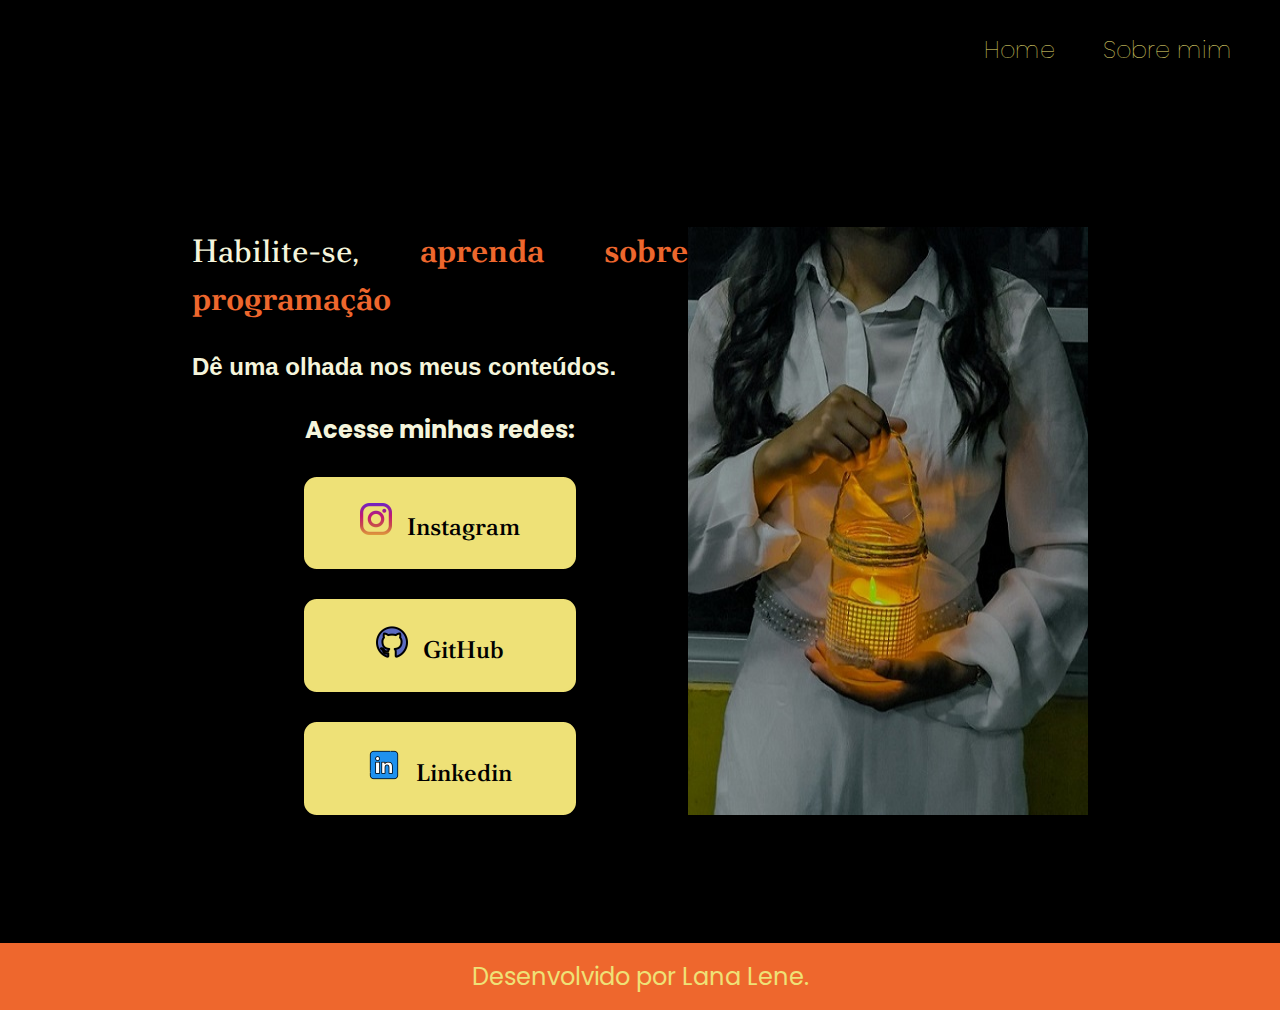
<file: index.html>
<!DOCTYPE html>
<html lang="pt-Br">
<head>
    <meta charset="UTF-8">
    <meta http-equiv="X-UA-Compatible" content="IE=edge">
    <meta name="viewport" content="width=device-width, initial-scale=1.0">
    <title>Portifólio Lana Lene</title>
    <link rel="stylesheet" href="style.css">
    <link rel="stylesheet" href="sobre_mim.html">
    <link rel="stylesheet" type="text/css" href="estilos/style.css">
</head>

<body>
    <header class="cabecalho">
        <nav class="cabecalho-menu">
            <a class="cabecalho-menu-item" href="#">Home</a>
            <a class="cabecalho-menu-item" href="sobre_mim.html">Sobre mim</a>
        </nav>
    </header>
    <main class="apresentacao">
        <section class="apresentacao-conteudo">
            <h1 class="apresentacao-conteudo-titulo">Habilite-se,
                <strong class="apresentacao-conteudo-titulo-destaque">aprenda sobre programação</strong>
            </h1>
            <h4 class="apresentacao-conteudo-texto">Dê uma olhada nos meus conteúdos.
            </h4>
            <div class="apresentacao-buttom">
                <h2 class="apresentacao-buttom-subtitulo">Acesse minhas redes: </h2>
                <a class="apresentacao-buttom-link" href="https://www.instagram.com/lanalene_" target="_blank">
                    <img class="apresentacao-buttom-link-icon" img src="imagem/instagram.png">
                    Instagram</a>
                <a class="apresentacao-buttom-link" href="https://github.com/Lanalene" target="_blank">
                    <img class="apresentacao-buttom-link-icon" img src="imagem/github.png">
                    GitHub</a>
                <a class="apresentacao-buttom-link" href="https://www.linkedin.com/in/lana-lene-79197026b/" target="_blank">
                    <img class="apresentacao-buttom-link-icon" img src="imagem/linkedin.png">
                    Linkedin</a>
            </div>
        </section>
        <img src="imagem/lana.png.jpg" alt="Lana Lene">
        </main>
    <footer class="rodape">
        <p> Desenvolvido por Lana Lene.
        <p>
    </footer>
</body>

</html>
</file>
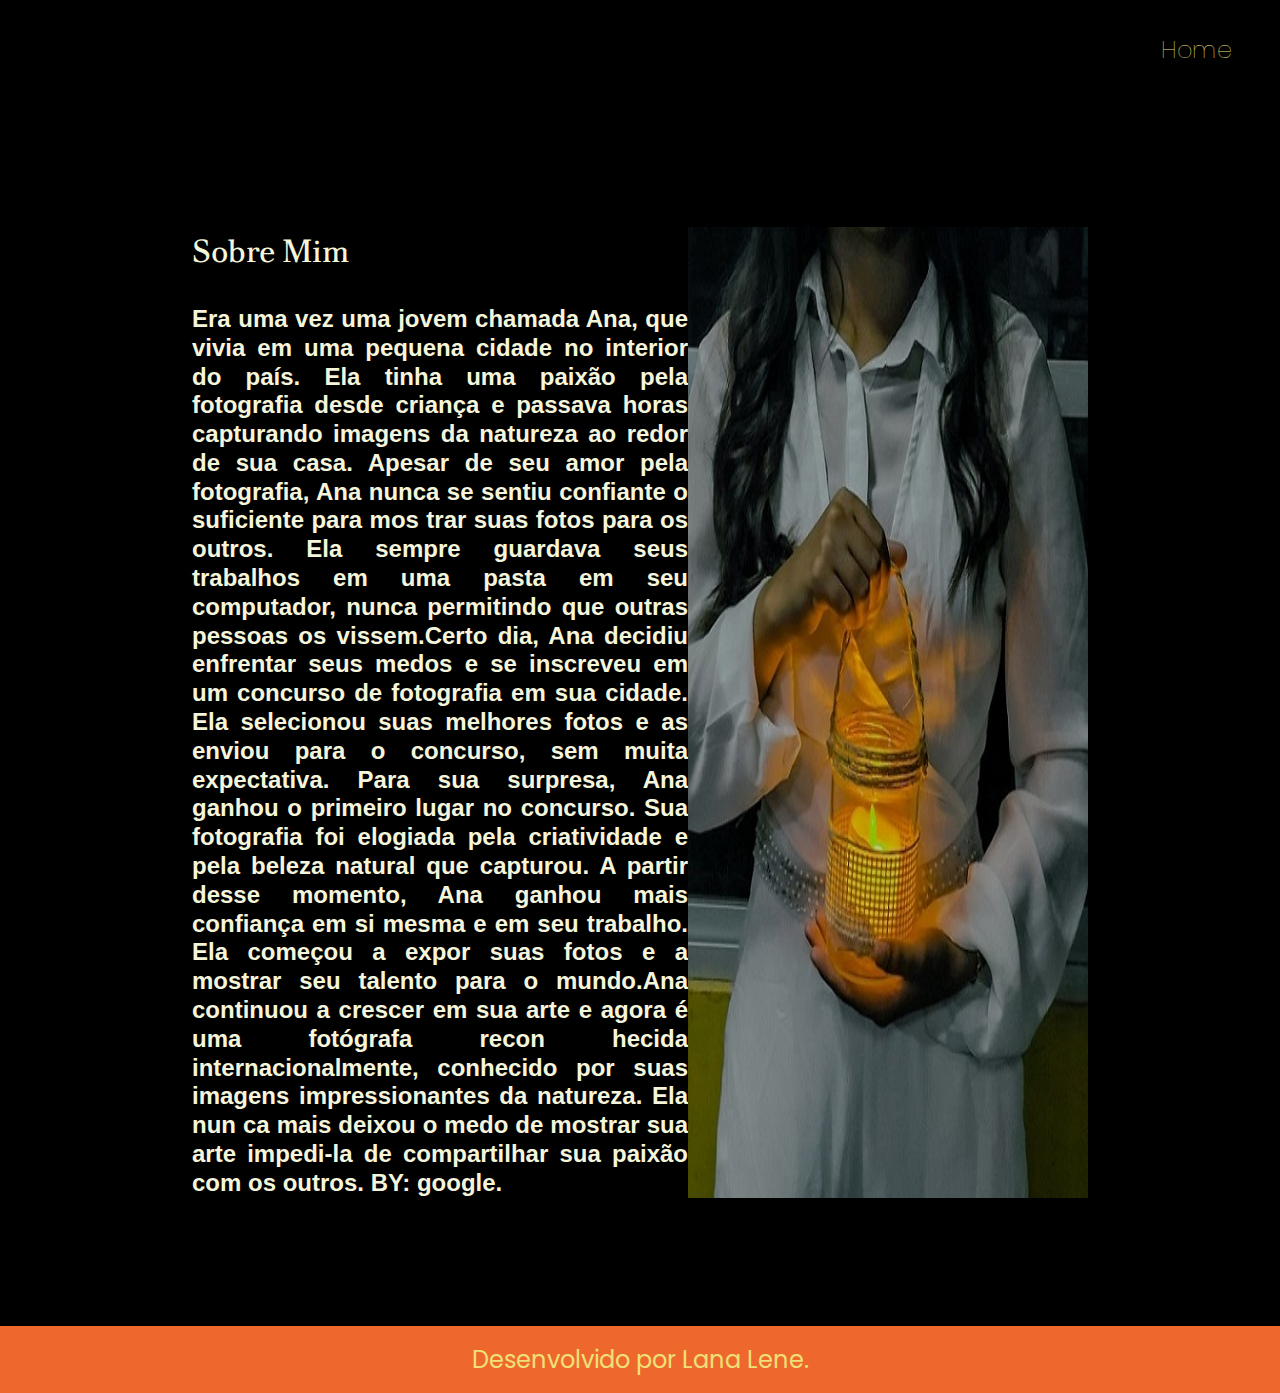
<file: sobre_mim.html>
<!DOCTYPE html>
<html>
  <head>
    <title>Sobre Mim</title>
    <link rel="stylesheet" type="text/css" href="style.css">
    <link rel="stylesheet" type="text/css" href="estilos/style.css">
  </head>
  </body>

    <header class="cabecalho">
        <nav class="cabecalho-menu">
            <a class="cabecalho-menu-item" href="index.html">Home</a>
            

        </header>
        <main class="apresentacao">
            <section class="apresentacao-conteudo">
                <h1 class="apresentacao-conteudo-titulo">Sobre Mim
                </h1>
                <h4 class="apresentacao-conteudo-texto">    Era uma vez uma jovem chamada Ana, que vivia em 
                    uma pequena cidade no interior do país.
                    Ela tinha uma paixão pela fotografia desde criança e passava horas capturando imagens 
                    da natureza ao redor de sua casa.
                    Apesar de seu amor pela fotografia, Ana nunca se sentiu confiante o suficiente para mos
                    trar suas fotos para os outros.
                    Ela sempre guardava seus trabalhos em uma pasta em seu computador, nunca permitindo que 
                    outras pessoas os vissem.Certo dia, Ana decidiu enfrentar seus medos e se inscreveu em 
                    um concurso de fotografia em sua cidade. Ela selecionou suas melhores fotos e as enviou
                     para o concurso, sem muita expectativa.
                    Para sua surpresa, Ana ganhou o primeiro lugar no concurso. Sua fotografia foi elogiada
                    pela criatividade e pela beleza natural que capturou. A partir desse momento, Ana ganhou
                    mais confiança em si mesma e em seu trabalho. Ela começou a expor  suas fotos e a mostrar
                   seu talento para o mundo.Ana continuou a crescer em sua arte e agora é uma fotógrafa recon
                   hecida internacionalmente, conhecido por suas imagens impressionantes da natureza. Ela nun
                   ca mais deixou o medo de mostrar sua arte impedi-la de compartilhar sua paixão com os outros.
                   BY: google.
                </h4>
            </div>
        </section>
        <img src="imagem/lana.png.jpg" alt="Lana Lene">
        </main>
    <footer class="rodape">
        <p> Desenvolvido por Lana Lene.
        <p>
    </footer>
</body>

</html>
</file>
<file: style.css>
@import url('https://fonts.googleapis.com/css2?family=Poppins:ital,wght@1,300&display=swap');

body {
    height: 100vh;
    width: 100%;
    background-color: var(--cor-secundaria);
    color: var(--cor-secundaria);
}
@@ -25,21 +25,21 @@ body {
    background-color: var(--cor-primaria);
    display: flex;
    flex-direction: row;
    padding: 30px;
    padding: 1.8rem;
    justify-content: end;
}

.cabecalho-menu {
    display: flex;
    gap: 32px;
    gap: 2rem;
}

.cabecalho-menu-item {
    font-family: 'Poppins', sans-serif;
    color: var(--cor-primaria);
    font-weight: 400;
    font-size: 18px;
    font-size: 1.125rem;
}

.apresentacao 
@@ -48,79 +48,128 @@ body {
}

.apresentacao-conteudo {
    width: 615px;
    width: 38.35rem;
    gap: 30px;
    display: flex;
    flex-direction: column;
    justify-content: space-between;
    text-align: justify;
    gap: 1.87rem;
}

.apresentacao-conteudo-titulo {
    font-family: sans-serif;
    font-size: 35px;
    font-size: 2.18rem;
}

.apresentacao-conteudo-titulo-destaque {
    color: var(--cor-secundaria);
}

.apresentacao-conteudo-texto {
    font-size: 24px;
    font-size: 1.5rem;
    font-family: Arial, Helvetica, sans-serif;
    line-height: 1.2;
    gap: 10px;
    gap: 0.7rem;
}

.imagem {
    border-radius: 16px;
    width: 350px;
    height: 380px;
    margin-left: 40px;
    border-radius: 1rem;
    width: 21.88rem;
    height: 23.75rem;
    margin-left: 2.5rem;
}

.apresentacao-buttom {
    display: flex;
    flex-direction: column;
    align-items: center;
    text-align: center;
    gap: 30px;
    gap: 1.88rem;
}

.apresentacao-buttom-subtitulo {
    font-family: 'Poppins', sans-serif;
    font-size: 25px;
    font-size: 1.57rem;
}

.apresentacao-buttom-link {
    font-family: 'Poppins', sans-serif;
    color: var(--cor-secundaria);
    width: 378px;
    font-size: 24px;
    width: 23.62rem;
    font-size: 1.5rem;
    font-weight: 600;
    padding: 21.5px 0;
    border-radius: 8px;
    border: 2px solid var(--cor-terciaria);
    padding: 1.35rem 0;
    border-radius: 0.5rem;
    border: 0.125rem solid var(--cor-terciaria);
}

.apresentacao-buttom-link:hover {
    background-color: var(--cor-hover);
}

.apresentacao-buttom-link-icon {
    width: 32px;
    margin-right: 10px;
    width: 2rem;
    margin-right: 0.63rem;
}

.rodape {
    color: var(--cor-primaria);
    background-color: var(--cor-terciaria);
    padding: 23px;
    padding: 1.44rem;
    text-align: center;
    font-family: 'Poppins', sans-serif;
    font-size: 18px;
    font-size: 1.13rem;
    font-weight: 600;
}


@media (max-width: 1000px) {

    .cabecalho {
        padding: 10%;
        justify-content: center;
        width: auto;
    }

    .apresentacao {
        width: 25rem;
        font-size: 1.4rem;
        flex-direction: column-reverse;
        padding: 5%;
    }

    .apresentacao-conteudo {
        width: 25rem;
    }

    .imagem {
        width: 21.88rem;
        height: 23.75rem;    
        align-items: center;
        margin-bottom: 1rem;
    }

    .apresentacao-conteudo-titulo {
        font-size: 1.18rem;
    }

    .apresentacao-conteudo-texto {
        font-size: 1.0rem;
    }

    .apresentacao-buttom-subtitulo {
        font-size: 1.0rem;
    }

    .apresentacao-buttom-link {
        width: 17rem;
        font-size: 1.0rem;
    }

    .rodape {
        font-size: 0.75rem;
    }
}
</file>
<file: estilos/style.css>
@import url('https://fonts.googleapis.com/css2?family=Poppins:wght@200&display=swap');
@import url('https://fonts.googleapis.com/css2?family=Poltawski+Nowy:ital@1&display=swap');


* {
    margin: 0;
    padding: 0;
    box-sizing: border-box;
    text-decoration: none;
}

:root {
    ---cor-primaria: #000000;
    ---cor-secundaria: #ECA869;
    ---cor-terciaria: #F5F5DC;
    ---cor-quaternaria: #eee177;
    ---cor-quinaria: #ee672d;
    ---fonte-primaria: 'Poltawski Nowy', serif;
    ---fonte-secundaria: 'Poppins', sans-serif;
}

body {
    width: 100%;
    background-color: var(---cor-primaria);
    color: var(---cor-terciaria);
}

.cabecalho {
    padding: 1.8rem;
    display: flex;
    flex-direction: row;
    padding: 2rem;
    justify-content: end;
}

.cabecalho_menu {
    display: flex;
    gap: 2rem;
}

.cabecalho-menu-item {
    font-family: var(---fonte-secundaria);
    font-weight: 60;
    font-size: 1.5rem;
    color: var(---cor-quaternaria);
    margin-right: 1rem;
}

.apresentacao {
    display: flex;
    margin: 10% 15%;
}

.apresentacao-conteudo {
    width: 38.44rem;
    display: flex;
    flex-direction: column;
    justify-content: space-between;
    text-align: justify;
    gap: 1.87rem;
}

.apresentacao_conteudo_texto {
    font-size: 2rem;
    font-family: var(---fonte-secundaria);
    font-weight: 30;
    line-height: 2rem;
    text-align: justify;
}

.apresentacao-conteudo-titulo {
    font-size: 2rem;
    font-family: var(---fonte-primaria);
    font-weight: 400;
    line-height: 3rem;
}

.apresentacao-conteudo-titulo-destaque {
    color: var(---cor-quinaria);
}

.apresentacao-buttom {
    display: flex;
    flex-direction: column;
    align-items: center;
    text-align: center;
    gap: 1.88rem;
}

.apresentacao-buttom-link {
    background-color: var(---cor-quaternaria);
    color: var(---cor-primaria);
    width: 17rem;
    font-size: 1.5rem;
    font-weight: 600;
    font-family: var(---fonte-primaria);
    border: 2px solid var(---cor-quaternaria);
    justify-content: center;
    border-radius: 0.8rem;
    padding: 5% 5%;
    justify-content: space-between;
    align-items: center;
    gap: 3px;
}

.apresentacao-buttom-link-icon {
    width: 2rem;
    margin-right: 0.63rem;
}

.apresentacao-buttom-subtitulo {
    font-size: 1.5rem;
}

.apresentacao-imagem-lana {
    width: 28.8rem;
    height: 30.87rem;
    margin-left: 2.5rem;
    margin-bottom: 1rem;
    padding: 1rem;
}

.rodape {
    color: var(---cor-quaternaria);
    background-color: var(---cor-quinaria);
    padding: 1rem;
    text-align: center;
    font-family: var(---fonte-secundaria);
    font-size: 1.5rem;
    font-weight: 400;
}


/*MEDIA QUERY*/
@media (max-width: 900px) {

    .cabecalho {
        padding: 10%;
        justify-content: center;
    }

    .apresentacao {
        flex-direction: column-reverse;
        width: 50rem;
        font-size: 1.4rem;
    }

    .apresentacao-imagem-lana {
        width: 20.8rem;
        height: 25.87rem;
        margin-left: 2rem;
        margin-bottom: 1rem;
        padding: 1rem;
    }

    .apresentacao-conteudo-titulo {
        font-size: 1.8rem;
    }

    .apresentacao_conteudo_texto {
        font-size: 1.5rem;
    }

    .apresentacao-buttom-subtitulo {
        font-size: 1.6rem;
    }

    .apresentacao-buttom-link {
        width: 17rem;
        font-size: 1rem;
    }

    .rodape {
        width: 50rem;
        font-size: 1rem;
    }
}
</file>
